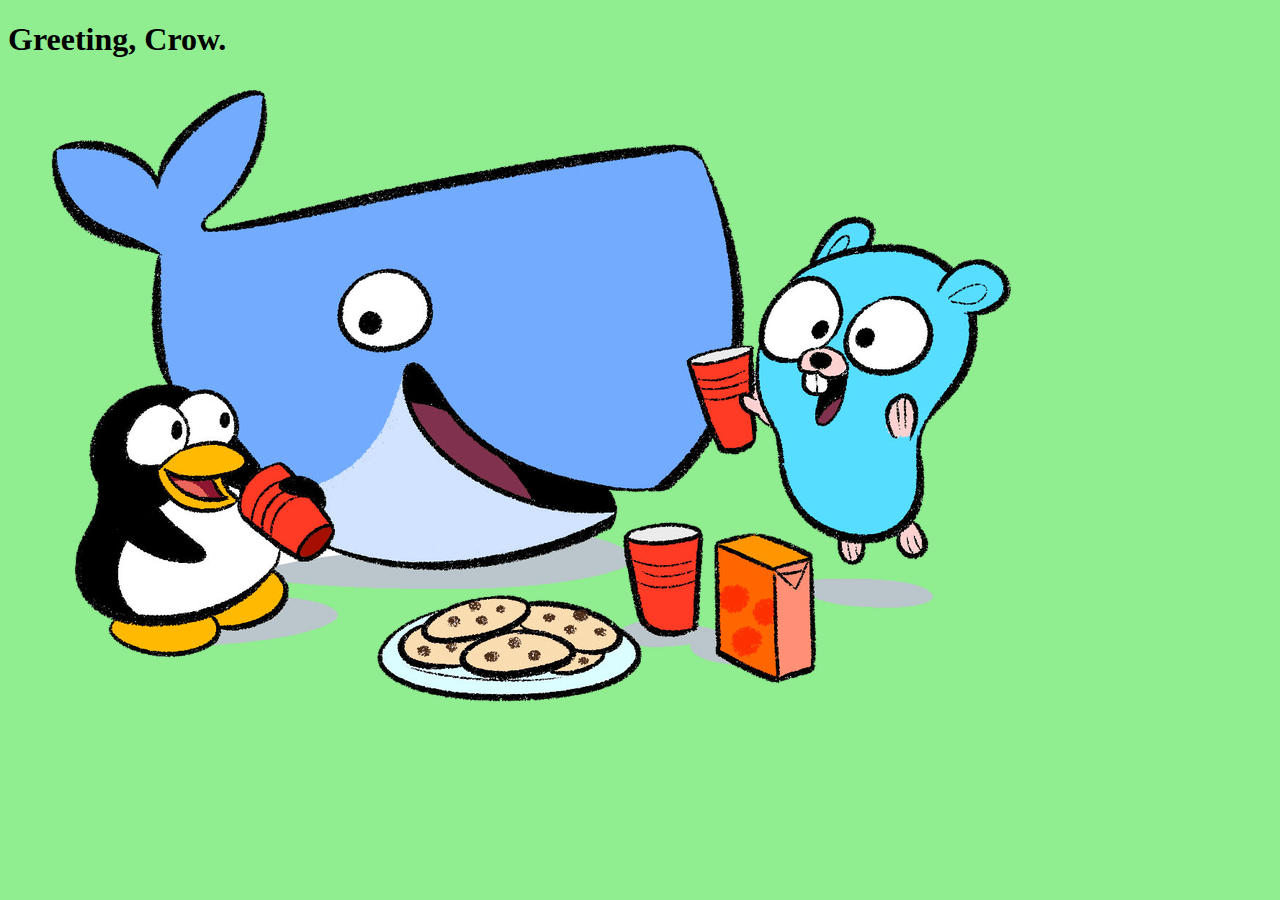
<file: application/public/crow_index.html>
<!DOCTYPE html>
<html lang="en">
<head>
  <meta charset="utf-8">
  <title>Crow C++</title>
  <link rel="stylesheet" href="styles/styles.css">
  <script src="scripts/test.js"></script>
</head>
<body>
  <div><h1>Greeting, Crow.</h1></div>
  <img src="images/test.png" />
</body>
</html>
</file>
<file: application/public/styles/styles.css>
body {
  background-color: lightgreen;
}
</file>
